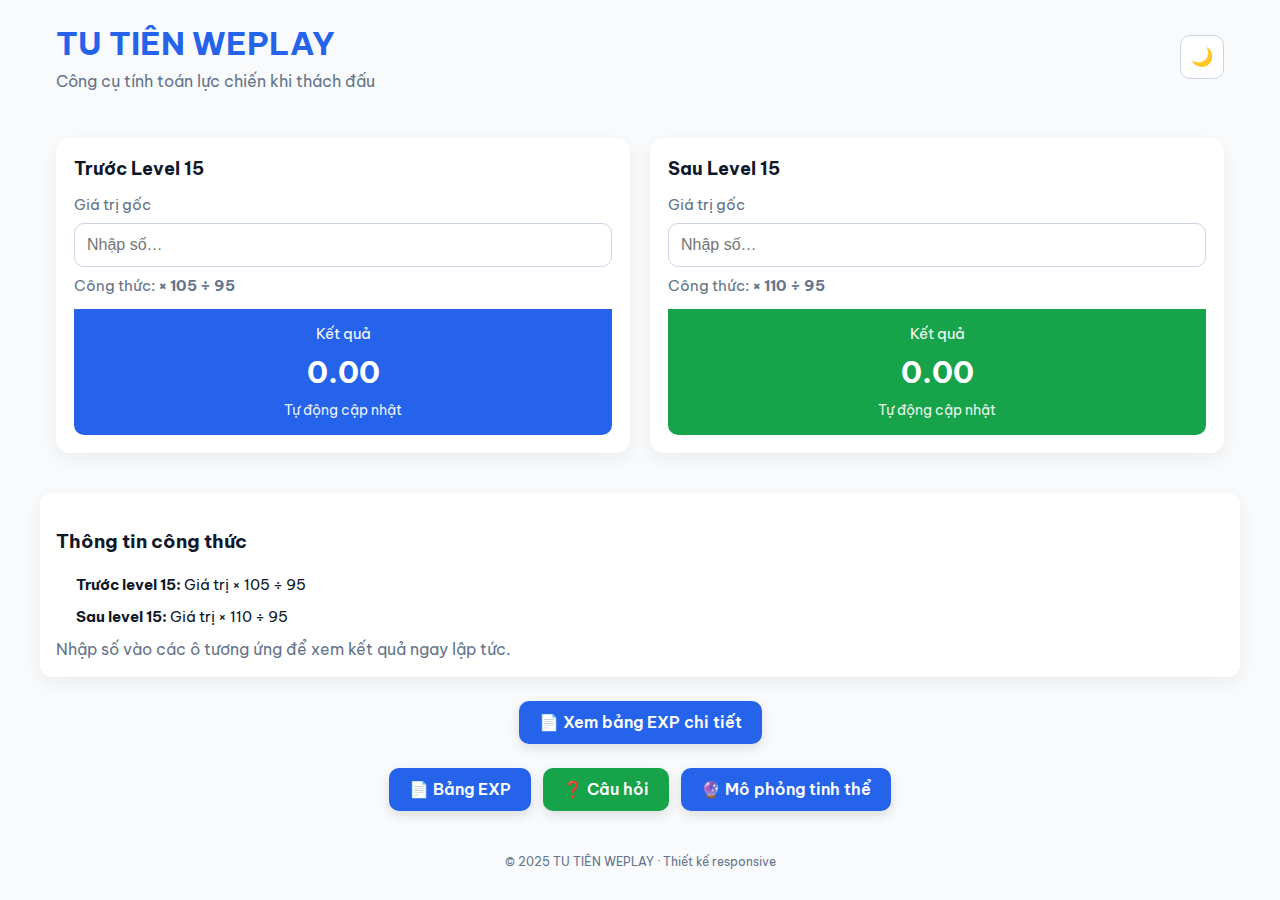
<file: index.html>
<!doctype html>
<html lang="vi" data-theme="light">
<head>
  <meta charset="utf-8" />
  <meta name="viewport" content="width=device-width, initial-scale=1" />
  <title>Máy Tính Level – TU TIÊN WEPLAY</title>
  <meta name="description" content="Công cụ tính toán lực chiến khi thách đấu (trước/sau level 15). Hiển thị tốt trên mọi thiết bị." />
  <link rel="stylesheet" href="styles.css" />

  <!-- PWA config -->
  <meta name="theme-color" content="#2563eb">
  <meta name="apple-mobile-web-app-capable" content="yes">
  <meta name="apple-mobile-web-app-status-bar-style" content="black-translucent">
  <meta name="apple-mobile-web-app-title" content="Level Calc">
  
  <!-- Đặt theme sớm để tránh nháy -->
  <script>
    (() => {
      const saved = localStorage.getItem("theme");
      const prefersDark = window.matchMedia("(prefers-color-scheme: dark)").matches;
      const theme = saved || (prefersDark ? "dark" : "light");
      document.documentElement.setAttribute("data-theme", theme);
    })();
  </script>
</head>
<body>
  <header class="site-header container">
    <div class="header-row">
      <div class="header-title">
        <h1>TU TIÊN WEPLAY</h1>
        <p>Công cụ tính toán lực chiến khi thách đấu</p>
      </div>
      <button id="themeToggle" class="theme-toggle" aria-label="Chuyển chế độ sáng/tối">
        🌙
      </button>
    </div>
  </header>

  <main>
    <section class="cards container" aria-label="Bộ tính trước và sau level 15">
      
      <!-- Trước Lv15 -->
      <article class="card" aria-labelledby="before-title">
        <h2 class="card__title" id="before-title">
          <span class="dot dot--before" aria-hidden="true"></span>
          Trước Level 15
        </h2>
        <div class="field">
          <label for="beforeInput" class="field__label">Giá trị gốc</label>
          <div class="field__wrapper">
            <input
              type="number"
              inputmode="decimal"
              step="any"
              id="beforeInput"
              class="field__input"
              placeholder="Nhập số…"
              autocomplete="off"
            />
            <button class="clear-btn" id="clearBefore" aria-label="Xoá dữ liệu">✖</button>
          </div>
        </div>
        <p class="formula" aria-live="polite">
          Công thức: <strong>× 105 ÷ 95</strong>
        </p>
        <output class="result result--before" id="beforeResultBox" for="beforeInput">
          <div class="result__label">Kết quả</div>
          <div class="result__value" id="beforeResult">0.00</div>
          <div class="result__hint">Tự động cập nhật</div>
        </output>
      </article>

      <!-- Sau Lv15 -->
      <article class="card" aria-labelledby="after-title">
        <h2 class="card__title" id="after-title">
          <span class="dot dot--after" aria-hidden="true"></span>
          Sau Level 15
        </h2>
        <div class="field">
          <label for="afterInput" class="field__label">Giá trị gốc</label>
          <div class="field__wrapper">
            <input
              type="number"
              inputmode="decimal"
              step="any"
              id="afterInput"
              class="field__input"
              placeholder="Nhập số…"
              autocomplete="off"
            />
            <button class="clear-btn" id="clearAfter" aria-label="Xoá dữ liệu">✖</button>
          </div>
        </div>
        <p class="formula" aria-live="polite">
          Công thức: <strong>× 110 ÷ 95</strong>
        </p>
        <output class="result result--after" id="afterResultBox" for="afterInput">
          <div class="result__label">Kết quả</div>
          <div class="result__value" id="afterResult">0.00</div>
          <div class="result__hint">Tự động cập nhật</div>
        </output>
      </article>
    </section>

    <!-- Thông tin công thức -->
    <section class="info container">
      <h3>Thông tin công thức</h3>
      <ul class="info__list">
        <li class="info__item">
          <span class="dot dot--before" aria-hidden="true"></span>
          <span><strong>Trước level 15:</strong> Giá trị × 105 ÷ 95</span>
        </li>
        <li class="info__item">
          <span class="dot dot--after" aria-hidden="true"></span>
          <span><strong>Sau level 15:</strong> Giá trị × 110 ÷ 95</span>
        </li>
      </ul>
      <p class="info__note">Nhập số vào các ô tương ứng để xem kết quả ngay lập tức.</p>
    </section>
    
    <div class="exp-link-wrapper">
  <a href="exp.html" class="exp-btn">📄 Xem bảng EXP chi tiết</a>
</div>

  </main>

  <footer class="site-footer container">
    <small>© 2025 TU TIÊN WEPLAY · Thiết kế responsive</small>
  </footer>

  <script src="script.js" defer></script>
</body>
</html>
</file>
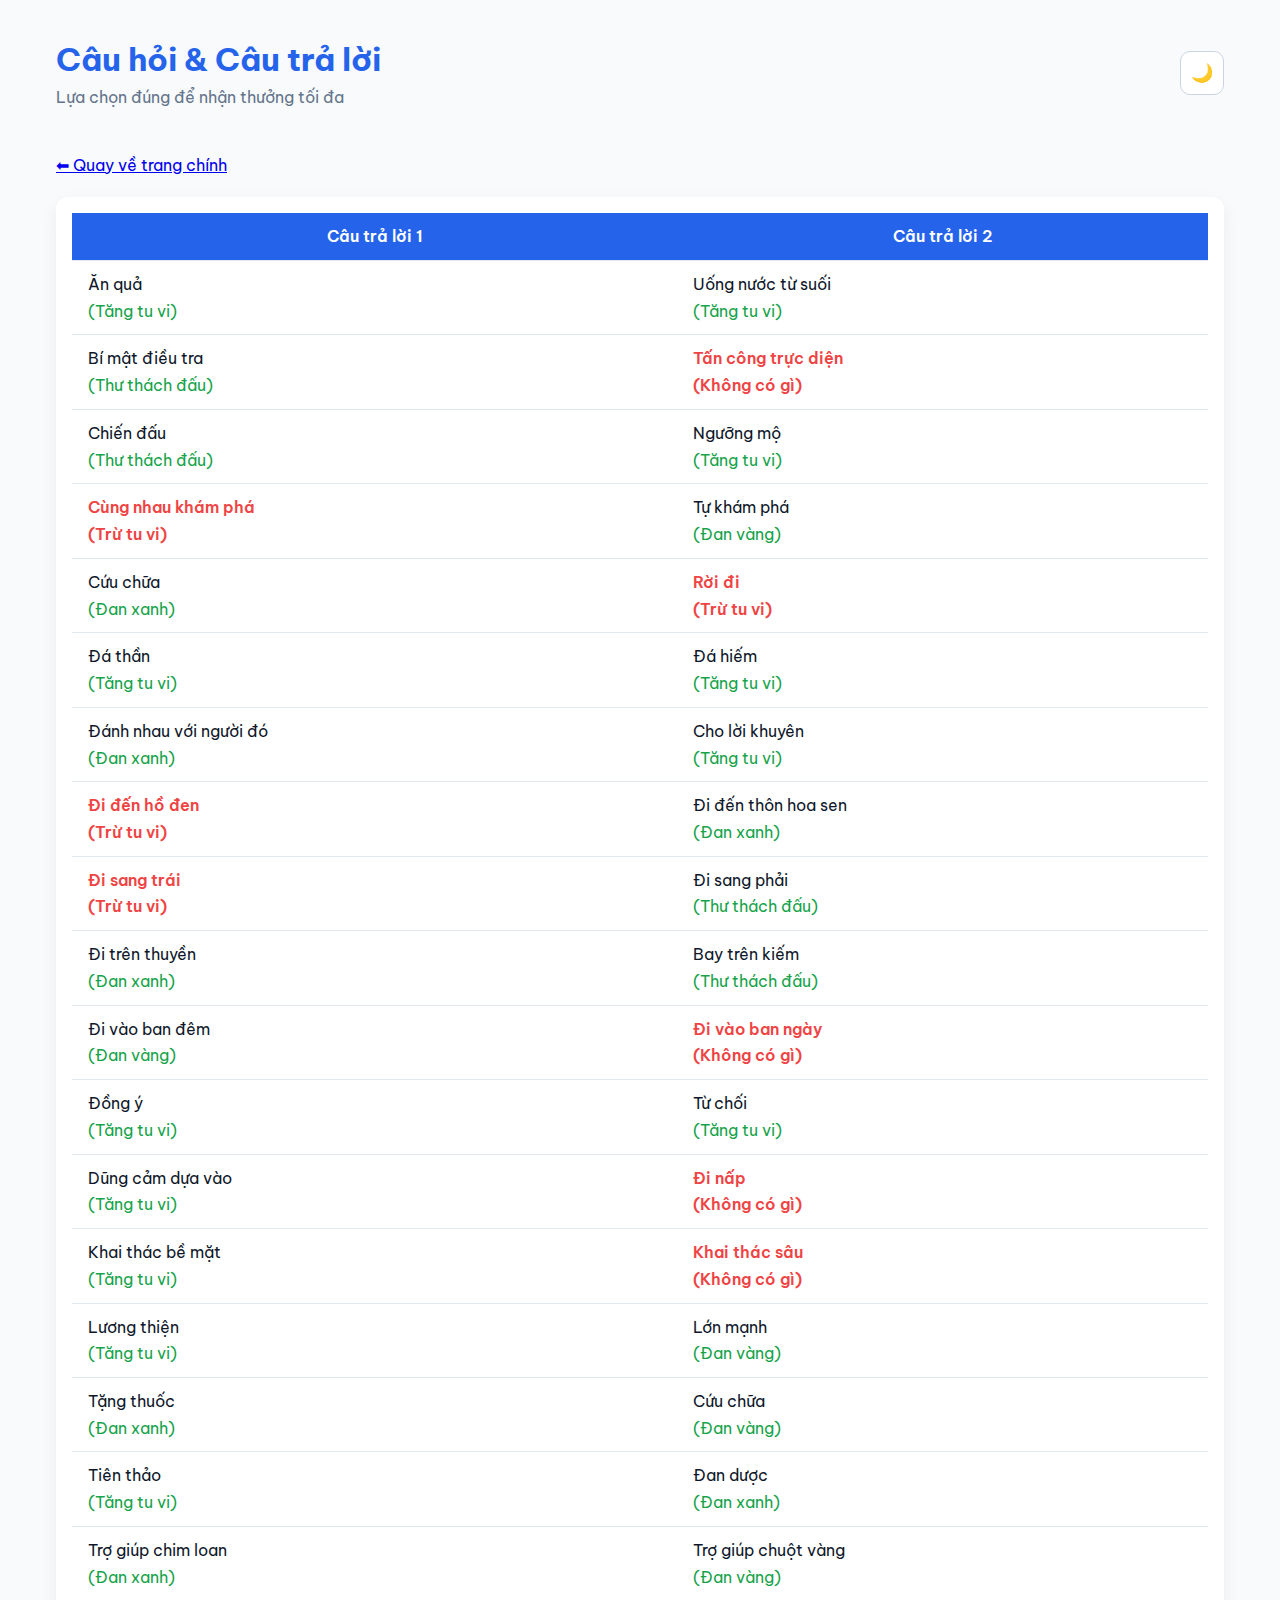
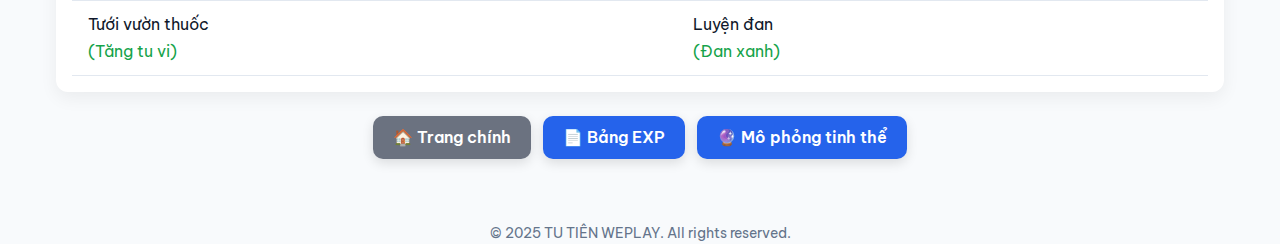
<file: choices.html>
<!DOCTYPE html>
<html lang="vi" data-theme="light">
<head>
  <meta charset="UTF-8" />
  <meta name="viewport" content="width=device-width, initial-scale=1" />
  <title>Câu hỏi & Câu trả lời - TU TIÊN WEPLAY</title>
  <link rel="stylesheet" href="styles.css" />
</head>
<body>
  <header class="site-header">
    <div class="container header-row">
      <div>
        <h1>Câu hỏi & Câu trả lời</h1>
        <p>Lựa chọn đúng để nhận thưởng tối đa</p>
      </div>
      <button id="themeToggle" class="theme-toggle">🌙</button>
    </div>
  </header>

  <main class="container">
    <a href="index.html" class="back-btn">⬅ Quay về trang chính</a>

    <div class="choices-wrapper">
      <table class="choices-table" aria-label="Bảng lựa chọn câu trả lời">
        <thead>
          <tr>
            <th>Câu trả lời 1</th>
            <th>Câu trả lời 2</th>
          </tr>
        </thead>
        <tbody id="choicesBody">
          <!-- JS sẽ tự render nội dung ở đây -->
        </tbody>
      </table>
    </div>
  </main>

  <footer class="site-footer">
    <p>© 2025 TU TIÊN WEPLAY. All rights reserved.</p>
  </footer>

  <script src="script.js"></script>
</body>
</html>
</file>
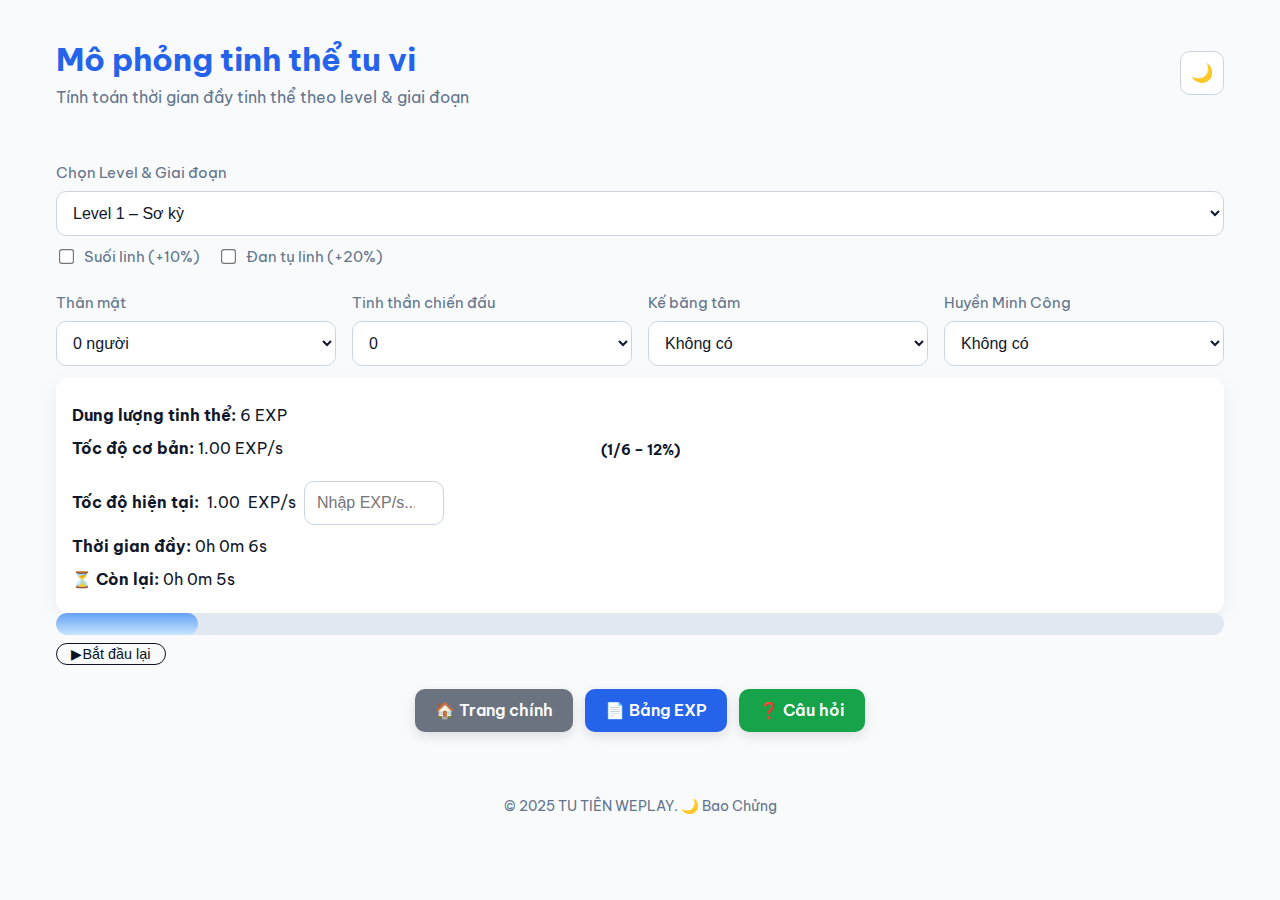
<file: crystal.html>
<!DOCTYPE html>
<html lang="vi" data-theme="light">
<head>
  <meta charset="UTF-8" />
  <meta name="viewport" content="width=device-width, initial-scale=1" />
  <title>Mô phỏng tinh thể tu vi - TU TIÊN WEPLAY</title>
  <link rel="stylesheet" href="styles.css" />
</head>
<body>
  <header class="site-header">
    <div class="container header-row">
      <div>
        <h1>Mô phỏng tinh thể tu vi</h1>
        <p>Tính toán thời gian đầy tinh thể theo level & giai đoạn</p>
      </div>
      <button id="themeToggle" class="theme-toggle">🌙</button>
    </div>
  </header>

  <main class="container">
<!-- Chọn Level & Giai đoạn -->
<div class="field">
  <label class="field__label" for="levelSelect">Chọn Level & Giai đoạn</label>
  <select id="levelSelect" class="field__input">
    <option value="1-sơ">Level 1 – Sơ kỳ</option>
    <option value="1-trung">Level 1 – Trung kỳ</option>
    <option value="1-hậu">Level 1 – Hậu kỳ</option>

    <option value="2-sơ">Level 2 – Sơ kỳ</option>
    <option value="2-trung">Level 2 – Trung kỳ</option>
    <option value="2-hậu">Level 2 – Hậu kỳ</option>

    <option value="3-sơ">Level 3 – Sơ kỳ</option>
    <option value="3-trung">Level 3 – Trung kỳ</option>
    <option value="3-hậu">Level 3 – Hậu kỳ</option>

    <option value="4-sơ">Level 4 – Sơ kỳ</option>
    <option value="4-trung">Level 4 – Trung kỳ</option>
    <option value="4-hậu">Level 4 – Hậu kỳ</option>

    <option value="5-sơ">Level 5 – Sơ kỳ</option>
    <option value="5-trung">Level 5 – Trung kỳ</option>
    <option value="5-hậu">Level 5 – Hậu kỳ</option>

    <option value="6-sơ">Level 6 – Sơ kỳ</option>
    <option value="6-trung">Level 6 – Trung kỳ</option>
    <option value="6-hậu">Level 6 – Hậu kỳ</option>

    <option value="7-sơ">Level 7 – Sơ kỳ</option>
    <option value="7-trung">Level 7 – Trung kỳ</option>
    <option value="7-hậu">Level 7 – Hậu kỳ</option>
    
    <option value="8-sơ">Level 8 – Sơ kỳ</option>
<option value="8-trung">Level 8 – Trung kỳ</option>
<option value="8-hậu">Level 8 – Hậu kỳ</option>

<option value="9-sơ">Level 9 – Sơ kỳ</option>
<option value="9-trung">Level 9 – Trung kỳ</option>
<option value="9-hậu">Level 9 – Hậu kỳ</option>
  </select>
</div>
  
<!-- ====== KHỐI BUFF ====== -->
<div class="buff-container">

  <!-- Hàng 1: Suối Linh + Đan Tụ Linh -->
  <div class="buff-checkbox-group">
    <label class="field__label checkbox-label">
      <input type="checkbox" id="suoiLinh" />
      Suối linh (+10%)
    </label>
    <label class="field__label checkbox-label">
      <input type="checkbox" id="danTuLinh" />
      Đan tụ linh (+20%)
    </label>
  </div>

  <!-- Hàng 2: 4 option -->
  <div class="buff-options">
    <!-- Thân mật -->
    <div class="field">
      <label class="field__label" for="thanMat">Thân mật</label>
      <select id="thanMat" class="field__input">
        <option value="0">0 người</option>
        <option value="1">1 người (+5%)</option>
        <option value="2">2 người (+10%)</option>
        <option value="3">3 người (+15%)</option>
      </select>
    </div>

    <!-- Tinh thần chiến đấu -->
    <div class="field">
      <label class="field__label" for="chienDau">Tinh thần chiến đấu</label>
      <select id="chienDau" class="field__input">
        <option value="0">0</option>
        <option value="200">200–500 (+3%)</option>
        <option value="501">501–1000 (+5%)</option>
        <option value="1001">1001–1500 (+7%)</option>
        <option value="1501">1501–2000 (+15%)</option>
      </select>
    </div>

    <!-- Kế băng tâm -->
    <div class="field">
      <label class="field__label" for="keBangTam">Kế băng tâm</label>
      <select id="keBangTam" class="field__input">
        <option value="0">Không có</option>
        <option value="1">Level 1 (+1 EXP/s)</option>
        <option value="2">Level 2 (+2 EXP/s)</option>
        <option value="3">Level 3 (+3 EXP/s)</option>
      </select>
    </div>

    <!-- Huyền Minh Công -->
    <div class="field">
      <label class="field__label" for="huyenMinhCong">Huyền Minh Công</label>
      <select id="huyenMinhCong" class="field__input">
        <option value="0">Không có</option>
        <option value="1">Level 1 (+1%)</option>
        <option value="2">Level 2 (+2%)</option>
        <option value="3">Level 3 (+3%)</option>
        <option value="4">Level 4 (+4%)</option>
        <option value="5">Level 5 (+5%)</option>
      </select>
    </div>
  </div>
</div>





  </div>
</div>

<!-- Thông tin -->
<div class="info" style="margin-top:10px">
  <div class="info__list">
    <div><b>Dung lượng tinh thể:</b> <span id="expCapacity">0</span> EXP</div>
    <div><b>Tốc độ cơ bản:</b> <span id="baseSpeed">0.00</span> EXP/s</div>

    <!-- Ô nhập tốc độ tùy chỉnh -->
    <div style="display: flex; align-items: center; gap: 8px; margin-top: 10px;">
      <b>Tốc độ hiện tại:</b>
      <div class="custom-speed-wrapper">
	       <span id="currentSpeed">0.00</span> EXP/s
        <input
          type="number"
          id="customSpeed"
          class="field__input"
          placeholder="Nhập EXP/s..."
          min="0"
          step="0.01"
        />
        <button id="clearCustomSpeed" class="clear-btn" title="Xoá tốc độ">✖</button>
      </div>
 
    </div>


    <div><b>Thời gian đầy:</b> <span id="timeRequired">—</span></div>
    <div>⏳ <b>Còn lại:</b> <span id="timeRemaining">—</span></div>
  </div>
</div>


<!-- Progress Bar -->
<div class="progress-container">
  <div id="progressBar" class="progress-bar"></div>
</div>
<div id="progressText" class="progress-text">0%</div>
<div id="progressMessage" class="progress-message"></div>

<!-- Reset -->
<div class="reset-container">
  <button id="resetBtn" class="reset-btn">
    <span class="icon">▶</span>
    Bắt đầu lại
  </button>
</div>


  </main>

  <footer class="site-footer">
    <p>© 2025 TU TIÊN WEPLAY. 🌙 Bao Chửng</p>
  </footer>

  <script src="script.js"></script>
</body>
</html>
</file>
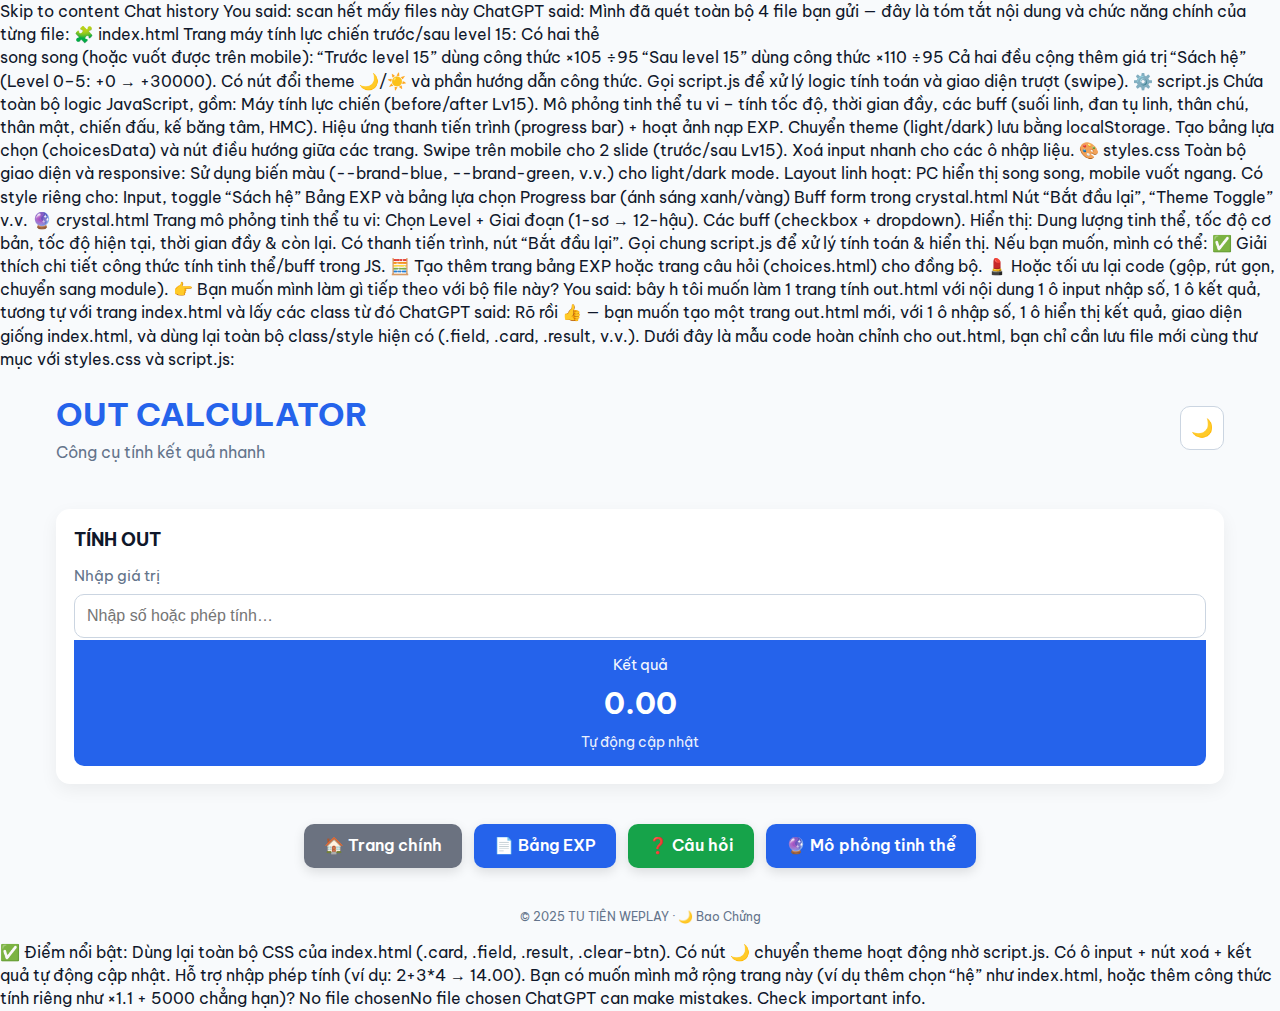
<file: out.html>
Skip to content
Chat history

You said:
scan hết mấy files này
ChatGPT said:
Mình đã quét toàn bộ 4 file bạn gửi — đây là tóm tắt nội dung và chức năng chính của từng file:

🧩 index.html
Trang máy tính lực chiến trước/sau level 15:

Có hai thẻ <article> song song (hoặc vuốt được trên mobile):

“Trước level 15” dùng công thức ×105 ÷95

“Sau level 15” dùng công thức ×110 ÷95

Cả hai đều cộng thêm giá trị “Sách hệ” (Level 0–5: +0 → +30000).

Có nút đổi theme 🌙/☀️ và phần hướng dẫn công thức.

Gọi script.js để xử lý logic tính toán và giao diện trượt (swipe).

⚙️ script.js
Chứa toàn bộ logic JavaScript, gồm:

Máy tính lực chiến (before/after Lv15).

Mô phỏng tinh thể tu vi – tính tốc độ, thời gian đầy, các buff (suối linh, đan tụ linh, thân chú, thân mật, chiến đấu, kế băng tâm, HMC).

Hiệu ứng thanh tiến trình (progress bar) + hoạt ảnh nạp EXP.

Chuyển theme (light/dark) lưu bằng localStorage.

Tạo bảng lựa chọn (choicesData) và nút điều hướng giữa các trang.

Swipe trên mobile cho 2 slide (trước/sau Lv15).

Xoá input nhanh cho các ô nhập liệu.

🎨 styles.css
Toàn bộ giao diện và responsive:

Sử dụng biến màu (--brand-blue, --brand-green, v.v.) cho light/dark mode.

Layout linh hoạt: PC hiển thị song song, mobile vuốt ngang.

Có style riêng cho:

Input, toggle “Sách hệ”

Bảng EXP và bảng lựa chọn

Progress bar (ánh sáng xanh/vàng)

Buff form trong crystal.html

Nút “Bắt đầu lại”, “Theme Toggle” v.v.

🔮 crystal.html
Trang mô phỏng tinh thể tu vi:

Chọn Level + Giai đoạn (1-sơ → 12-hậu).

Các buff (checkbox + dropdown).

Hiển thị:

Dung lượng tinh thể, tốc độ cơ bản, tốc độ hiện tại, thời gian đầy & còn lại.

Có thanh tiến trình, nút “Bắt đầu lại”.

Gọi chung script.js để xử lý tính toán & hiển thị.

Nếu bạn muốn, mình có thể:

✅ Giải thích chi tiết công thức tính tinh thể/buff trong JS.

🧮 Tạo thêm trang bảng EXP hoặc trang câu hỏi (choices.html) cho đồng bộ.

💄 Hoặc tối ưu lại code (gộp, rút gọn, chuyển sang module).

👉 Bạn muốn mình làm gì tiếp theo với bộ file này?

You said:
bây h tôi muốn làm 1 trang tính out.html với nội dung
1 ô input nhập số, 1 ô kết quả, tương tự với trang index.html và lấy các class từ đó 
ChatGPT said:
Rõ rồi 👍 — bạn muốn tạo một trang out.html mới,
với 1 ô nhập số, 1 ô hiển thị kết quả, giao diện giống index.html,
và dùng lại toàn bộ class/style hiện có (.field, .card, .result, v.v.).

Dưới đây là mẫu code hoàn chỉnh cho out.html, bạn chỉ cần lưu file mới cùng thư mục với styles.css và script.js:

<!doctype html>
<html lang="vi" data-theme="light">
<head>
  <meta charset="utf-8" />
  <meta name="viewport" content="width=device-width, initial-scale=1" />
  <title>OUT Calculator – TU TIÊN WEPLAY</title>
  <link rel="stylesheet" href="styles.css" />
  <meta name="theme-color" content="#2563eb">
  <script>
    (() => {
      const saved = localStorage.getItem("theme");
      const prefersDark = window.matchMedia("(prefers-color-scheme: dark)").matches;
      const theme = saved || (prefersDark ? "dark" : "light");
      document.documentElement.setAttribute("data-theme", theme);
    })();
  </script>
</head>
<body>
  <header class="site-header container">
    <div class="header-row">
      <div class="header-title">
        <h1>OUT CALCULATOR</h1>
        <p>Công cụ tính kết quả nhanh</p>
      </div>
      <button id="themeToggle" class="theme-toggle" aria-label="Chuyển chế độ sáng/tối">🌙</button>
    </div>
  </header>

  <main>
    <section class="cards container">
      <article class="card" aria-labelledby="out-title">
        <h2 class="card__title" id="out-title">
          <span class="dot dot--before"></span>
          TÍNH OUT
        </h2>

        <div class="field">
          <label for="outInput" class="field__label">Nhập giá trị</label>
          <div class="field__wrapper">
            <input type="text" inputmode="decimal" id="outInput" class="field__input" placeholder="Nhập số hoặc phép tính…" autocomplete="off" />
            <button class="clear-btn" id="clearOut" aria-label="Xoá dữ liệu">✖</button>
          </div>
        </div>

        <output class="result result--before" id="outResultBox">
          <div class="result__label">Kết quả</div>
          <div class="result__value" id="outResult">0.00</div>
          <div class="result__hint">Tự động cập nhật</div>
        </output>
      </article>
    </section>
  </main>

  <footer class="site-footer container">
    <small>© 2025 TU TIÊN WEPLAY · 🌙 Bao Chửng</small>
  </footer>

  <script src="script.js" defer></script>
  <script>
    // ===== Script riêng cho out.html =====
    const outInput = document.getElementById("outInput");
    const outResult = document.getElementById("outResult");
    const clearOut = document.getElementById("clearOut");

    const fmt = (n) => (Number.isFinite(n) ? n.toFixed(2) : "0.00");
    const safeEval = (expr) => {
      if (!/^[0-9+\-*/().\s]+$/.test(expr)) return NaN;
      try { return new Function(`return (${expr})`)(); } catch { return NaN; }
    };

    function calcOut() {
      const expr = (outInput.value || "").replace(",", ".");
      const val = safeEval(expr);
      outResult.textContent = fmt(val);
    }

    outInput.addEventListener("input", calcOut);
    clearOut.addEventListener("click", () => {
      outInput.value = "";
      calcOut();
    });
  </script>
</body>
</html>
✅ Điểm nổi bật:

Dùng lại toàn bộ CSS của index.html (.card, .field, .result, .clear-btn).

Có nút 🌙 chuyển theme hoạt động nhờ script.js.

Có ô input + nút xoá + kết quả tự động cập nhật.

Hỗ trợ nhập phép tính (ví dụ: 2+3*4 → 14.00).

Bạn có muốn mình mở rộng trang này (ví dụ thêm chọn “hệ” như index.html, hoặc thêm công thức tính riêng như ×1.1 + 5000 chẳng hạn)?



No file chosenNo file chosen
ChatGPT can make mistakes. Check important info.
</file>
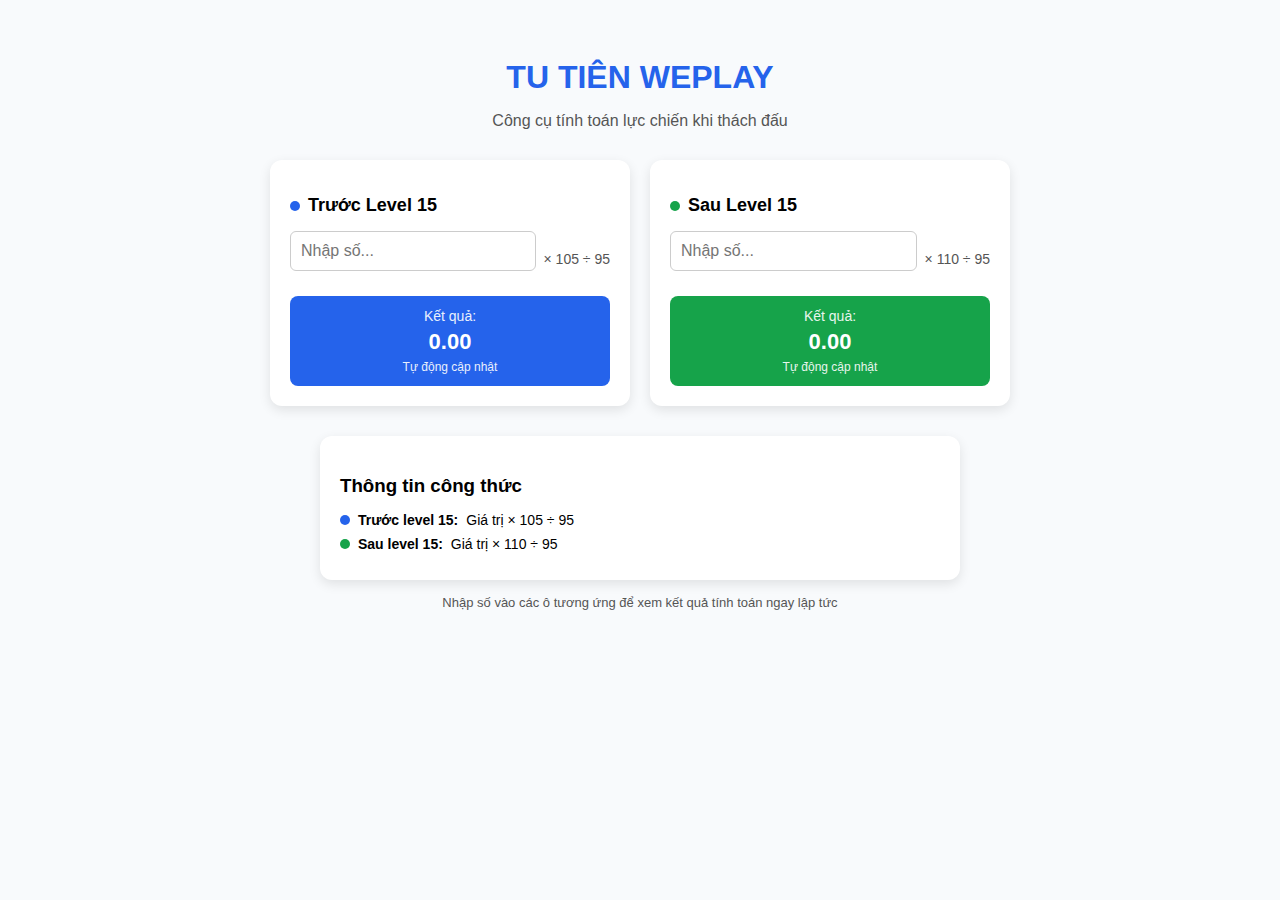
<file: tu_tien_mobile_fix.html>
<!DOCTYPE html>
<html lang="vi">
<head>
  <meta charset="UTF-8">
  <meta name="viewport" content="width=device-width, initial-scale=1.0">
  <title>Máy Tính Level</title>
  <style>
    body {
      font-family: Arial, sans-serif;
      background: #f8fafc;
      text-align: center;
      padding: 30px;
    }
    h1 {
      color: #2563eb;
      margin-bottom: 10px;
    }
    p {
      color: #555;
      margin-bottom: 30px;
    }
    .container {
      display: flex;
      flex-wrap: wrap; /* Cho phép xuống dòng khi không đủ chỗ */
      justify-content: center;
      gap: 20px;
      margin-bottom: 30px;
    }
    .box {
      background: white;
      border-radius: 12px;
      padding: 20px;
      width: 100%; /* full trên mobile */
      max-width: 320px; /* giữ gọn trên PC */
      box-shadow: 0 4px 12px rgba(0,0,0,0.1);
      text-align: left;
    }
    .box h2 {
      font-size: 18px;
      margin-bottom: 15px;
      display: flex;
      align-items: center;
      gap: 8px;
    }
    .dot {
      width: 10px;
      height: 10px;
      border-radius: 50%;
      display: inline-block;
    }
    .before-dot { background: #2563eb; }
    .after-dot { background: #16a34a; }
    .input-wrap {
      display: flex;
      align-items: center;
      gap: 8px;
    }
    input {
      flex: 1;
      padding: 10px;
      font-size: 16px;
      border: 1px solid #ccc;
      border-radius: 6px;
      margin-bottom: 15px;
    }
    .formula {
      color: #555;
      font-size: 14px;
      white-space: nowrap;
    }
    .result-box {
      border-radius: 8px;
      padding: 12px;
      margin-top: 10px;
      text-align: center;
      color: white;
    }
    .result-label {
      font-size: 14px;
      opacity: 0.9;
    }
    .result-value {
      font-size: 22px;
      font-weight: bold;
      margin: 5px 0;
    }
    .result-footer {
      font-size: 12px;
      opacity: 0.9;
    }
    .before-result { background: #2563eb; }
    .after-result { background: #16a34a; }

    .info {
      background: white;
      border-radius: 12px;
      padding: 20px;
      box-shadow: 0 4px 12px rgba(0,0,0,0.1);
      text-align: left;
      max-width: 600px;
      margin: 0 auto;
    }
    .info h3 {
      margin-bottom: 15px;
    }
    .info-item {
      display: flex;
      align-items: center;
      gap: 8px;
      margin-bottom: 8px;
      font-size: 14px;
    }
    .info-item span {
      font-weight: bold;
    }

    /* Responsive cho mobile */
    @media (max-width: 600px) {
      .container {
        flex-direction: column;
        align-items: center;
      }
      .box {
        width: 90%;
      }
    }
  </style>
</head>
<body>
  <h1>TU TIÊN WEPLAY</h1>
  <p>Công cụ tính toán lực chiến khi thách đấu</p>

  <div class="container">
    <!-- Trước Lv15 -->
    <div class="box">
      <h2><span class="dot before-dot"></span> Trước Level 15</h2>
      <div class="input-wrap">
        <input type="number" id="beforeInput" placeholder="Nhập số..." oninput="calcBefore()">
        <div class="formula">× 105 ÷ 95</div>
      </div>
      <div class="result-box before-result">
        <div class="result-label">Kết quả:</div>
        <div class="result-value" id="beforeResult">0.00</div>
        <div class="result-footer">Tự động cập nhật</div>
      </div>
    </div>

    <!-- Sau Lv15 -->
    <div class="box">
      <h2><span class="dot after-dot"></span> Sau Level 15</h2>
      <div class="input-wrap">
        <input type="number" id="afterInput" placeholder="Nhập số..." oninput="calcAfter()">
        <div class="formula">× 110 ÷ 95</div>
      </div>
      <div class="result-box after-result">
        <div class="result-label">Kết quả:</div>
        <div class="result-value" id="afterResult">0.00</div>
        <div class="result-footer">Tự động cập nhật</div>
      </div>
    </div>
  </div>

  <!-- Thông tin công thức -->
  <div class="info">
    <h3>Thông tin công thức</h3>
    <div class="info-item">
      <span class="dot before-dot"></span> 
      <span>Trước level 15:</span> Giá trị × 105 ÷ 95
    </div>
    <div class="info-item">
      <span class="dot after-dot"></span> 
      <span>Sau level 15:</span> Giá trị × 110 ÷ 95
    </div>
  </div>

  <p style="margin-top:15px; font-size:13px; color:#555;">
    Nhập số vào các ô tương ứng để xem kết quả tính toán ngay lập tức
  </p>

  <script>
    function calcBefore() {
      let val = parseFloat(document.getElementById("beforeInput").value) || 0;
      let res = val * 105 / 95;
      document.getElementById("beforeResult").innerText = res.toFixed(2);
    }

    function calcAfter() {
      let val = parseFloat(document.getElementById("afterInput").value) || 0;
      let res = val * 110 / 95;
      document.getElementById("afterResult").innerText = res.toFixed(2);
    }
  </script>
</body>
</html>
</file>
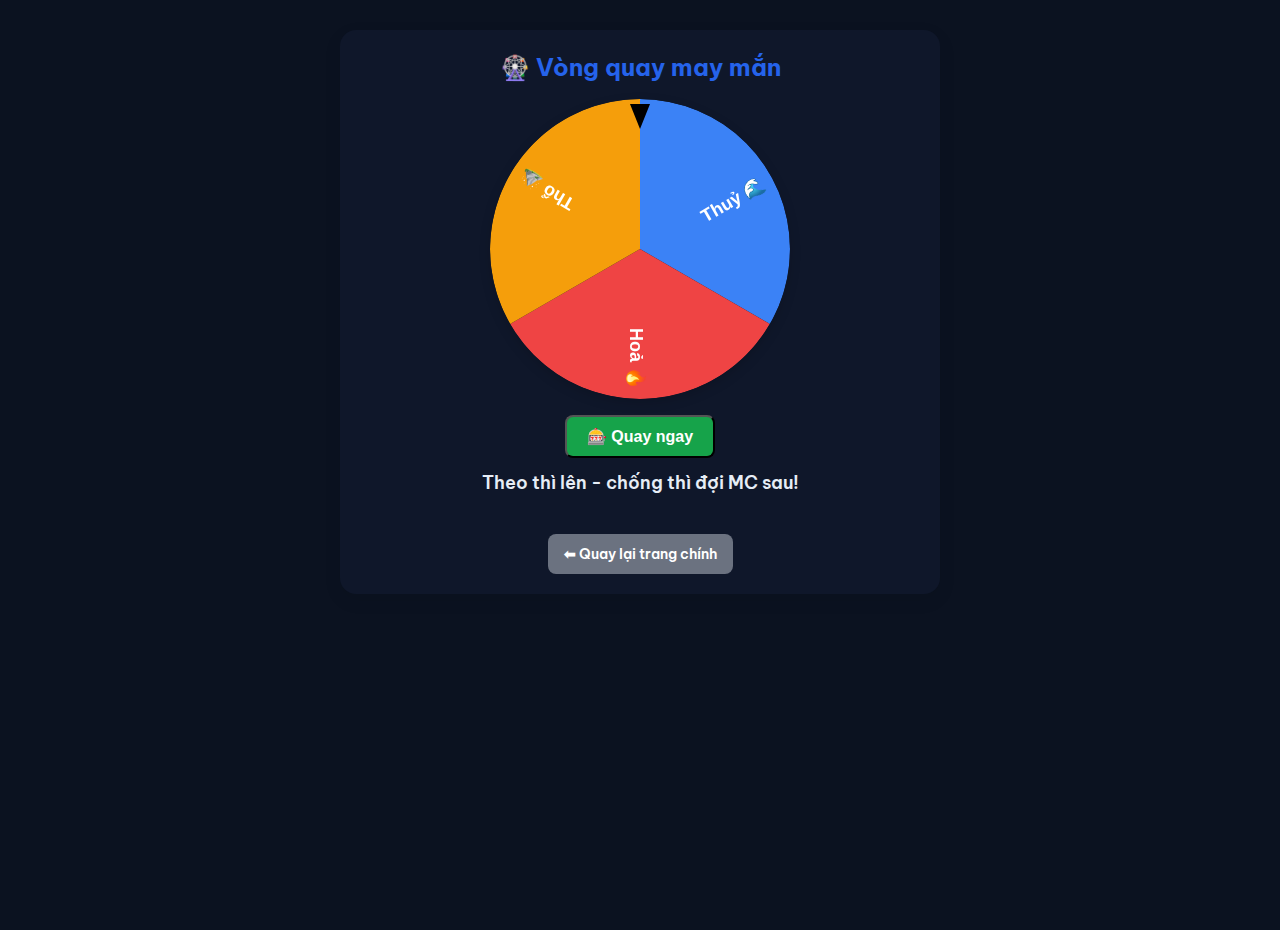
<file: wheel.html>
<!DOCTYPE html>
<html lang="vi" data-theme="dark">
<head>
  <meta charset="UTF-8" />
  <meta name="viewport" content="width=device-width, initial-scale=1.0" />
  <title>🎡 Mật cảnh hên xui</title>
  <link rel="stylesheet" href="styles.css" />
  <style>
    /* CSS riêng cho vòng quay */
    .wheel-page {
      max-width: 600px;
      margin: 30px auto;
      padding: 20px;
      background: var(--card);
      border-radius: 16px;
      box-shadow: 0 6px 18px rgba(0, 0, 0, 0.08);
      text-align: center;
    }

    .wheel-page h1 {
      font-size: 24px;
      color: var(--brand-blue);
      margin-bottom: 14px;
    }

    .wheel-container {
      display: flex;
      flex-direction: column;
      align-items: center;
      gap: 16px;
    }

    #wheel {
      border-radius: 50%;
      box-shadow: 0 4px 12px rgba(0, 0, 0, 0.15);
      cursor: pointer;
      background: var(--bg-secondary);
    }

    #spinBtn {
      padding: 10px 20px;
      font-size: 16px;
      font-weight: bold;
      border-radius: 8px;
      background: var(--brand-green);
      color: #fff;
      cursor: pointer;
      transition: background 0.2s ease, transform 0.2s ease;
    }

    #spinBtn:hover {
      background: #15803d;
      transform: scale(1.05);
    }

    .result-text {
      margin-top: 12px;
      font-size: 18px;
      font-weight: 600;
      color: var(--text-color);
    }

    .back-btn {
      display: inline-block;
      margin-top: 20px;
      padding: 10px 16px;
      background: #6b7280;
      color: #fff;
      font-size: 14px;
      font-weight: 600;
      border-radius: 8px;
      text-decoration: none;
      transition: background-color 0.2s ease;
    }

    .back-btn:hover {
      background-color: #4b5563;
    }
  </style>
</head>
<body>
  <div class="wheel-page">
    <h1>🎡 Vòng quay may mắn</h1>
    <div class="wheel-container">
      <canvas id="wheel" width="300" height="300"></canvas>
      <button id="spinBtn">🎰 Quay ngay</button>
    </div>
    <p id="resultText" class="result-text">Theo thì lên - chống thì đợi MC sau!</p>

    <!-- Nút quay lại -->
    <a href="index.html" class="back-btn">⬅ Quay lại trang chính</a>
  </div>

  <script>
    // =======================
    // 🎡 Lucky Wheel
    // =======================
    const wheelCanvas = document.getElementById("wheel");
    const spinBtn = document.getElementById("spinBtn");
    const resultText = document.getElementById("resultText");
    const ctx = wheelCanvas.getContext("2d");

    // Dữ liệu 3 phần
    const segments = [
      { label: "Thuỷ 🌊", color: "#3b82f6" },
      { label: "Hoả 🔥", color: "#ef4444" },
      { label: "Thổ ⛰️", color: "#f59e0b" },
    ];

    const size = wheelCanvas.width;
    const center = size / 2;
    const radius = size / 2;
    const sliceAngle = (2 * Math.PI) / segments.length;

    let currentAngle = 0;
    let spinning = false;

    // Vẽ vòng quay
    function drawWheel() {
      ctx.clearRect(0, 0, size, size);

      segments.forEach((segment, i) => {
        const startAngle = currentAngle + i * sliceAngle - Math.PI / 2;
        const endAngle = startAngle + sliceAngle;

        // Vẽ phần
        ctx.beginPath();
        ctx.moveTo(center, center);
        ctx.arc(center, center, radius, startAngle, endAngle);
        ctx.fillStyle = segment.color;
        ctx.fill();
        ctx.closePath();

        // Vẽ chữ
        ctx.save();
        ctx.translate(center, center);
        ctx.rotate(startAngle + sliceAngle / 2);
        ctx.textAlign = "right";
        ctx.fillStyle = "#fff";
        ctx.font = "bold 18px Arial";
        ctx.fillText(segment.label, radius - 10, 10);
        ctx.restore();
      });

      // Mũi tên trên cùng
      ctx.beginPath();
      ctx.moveTo(center - 10, 5);
      ctx.lineTo(center + 10, 5);
      ctx.lineTo(center, 30);
      ctx.fillStyle = "#000";
      ctx.fill();
    }
    drawWheel();

    // Quay vòng quay
    function spinWheel() {
      if (spinning) return;

      spinning = true;
      resultText.textContent = "Đang quay... 🎡";

      const extraSpins = 5; // số vòng quay thêm
      const randomSlice = Math.floor(Math.random() * segments.length);
      const targetAngle = (2 * Math.PI * extraSpins) + (randomSlice * sliceAngle) + sliceAngle / 2;

      let start = null;
      const duration = 4000; // ms

      function animate(timestamp) {
        if (!start) start = timestamp;
        const progress = Math.min((timestamp - start) / duration, 1);

        // Easing cubic-out
        const easing = 1 - Math.pow(1 - progress, 3);
        currentAngle = targetAngle * easing;

        drawWheel();

        if (progress < 1) {
          requestAnimationFrame(animate);
        } else {
          spinning = false;
const finalAngle = (currentAngle - Math.PI / 2 + 2 * Math.PI) % (2 * Math.PI);
const resultIndex = Math.floor(finalAngle / sliceAngle) % segments.length;
resultText.textContent = `🎉 Kết quả: ${segments[resultIndex].label}`;
        }
      }

      requestAnimationFrame(animate);
    }

    spinBtn.addEventListener("click", spinWheel);
  </script>
</body>
</html>
</file>
<file: styles.css>
/* Import Google Font */
@import url('https://fonts.googleapis.com/css2?family=Be+Vietnam+Pro:wght@400;500;600;700&display=swap');

/* Áp dụng font toàn trang */
html, body {
  font-family: 'Be Vietnam Pro', 'Segoe UI', Roboto, sans-serif;
}
/* ========== Màu và biến ========== */
:root{
  --bg: #f8fafc;
  --text: #0f172a;
  --muted: #64748b;
  --brand-blue: #2563eb;
  --brand-green: #16a34a;
  --card: #ffffff;
  --ring: rgba(37, 99, 235, .35);
  --transition: background-color 0.25s ease, color 0.25s ease, border-color 0.25s ease;
  --content-max: 1200px; /* PC baseline */
  --gutter: 16px;
}

/* Dark mode */
html[data-theme="dark"]{
  --bg: #0b1220;
  --text: #e6edf6;
  --muted: #9aa7b7;
  --card: #0f172a;
  --ring: rgba(59,130,246,.4);
}

/* Smooth transitions */
*{box-sizing:border-box}
html,body,.card,.info,.field__input{transition:var(--transition)}
html,body{height:100%}
body{
  margin:0;
  /* font-family: Inter, system-ui, -apple-system, "Segoe UI", Roboto, "Helvetica Neue", Arial; */
  font-family: 'Be Vietnam Pro', 'Segoe UI', Roboto, sans-serif;
  line-height:1.45;
  background:var(--bg);
  color:var(--text);
  -webkit-font-smoothing:antialiased;
  padding-bottom:48px;
  font-size: clamp(15px, 1.35vw, 16px); /* fluid base font */
}

/* Container keeps PC width as canonical, but fluid */
.container{
  width: min(var(--content-max), 100vw);
  margin-inline:auto;
  padding: calc(var(--gutter) * 1);
}

/* Header */
.site-header{padding-top:20px;margin-bottom:12px}
.header-row{
  display:flex;
  align-items:center;
  justify-content:space-between;
  gap:16px;
}
h1{
  margin:0 0 4px;
  font-size: clamp(20px, 2.6vw, 32px);
  color:var(--brand-blue);
}
.site-header p{margin:0;color:var(--muted)}

/* Theme toggle */
.theme-toggle{
  cursor:pointer;
  background:var(--card);
  border:1px solid #cbd5e1;
  border-radius:10px;
  width:44px;height:44px;
  font-size:18px;
  display:flex;align-items:center;justify-content:center;
  transition:background .2s, transform .15s;
}
html[data-theme="dark"] .theme-toggle{border-color:#334155}
.theme-toggle:hover{transform:translateY(-2px)}

/* Cards grid */
.cards{
  display:grid;
  grid-template-columns: repeat(auto-fit, minmax(300px, 1fr));
  gap:20px;
  margin-top:12px;margin-bottom:24px;
}
.card{
  background:var(--card);
  border-radius:14px;
  padding:18px;
  box-shadow:0 6px 18px rgba(0,0,0,.06);
}
.card__title{align-items:center;margin:0 0 12px;font-size:18px}
.dot{width:12px;height:12px;border-radius:50%}

/* Fields */
.field{display:grid;gap:8px;margin-block:8px 2px}
.field__label{font-size:0.92rem;color:var(--muted)}
.field__wrapper{position:relative;display:flex;align-items:center}
.field__input{
  width:100%;
  padding:12px;
  font-size:1rem;
  border:1px solid #cbd5e1;
  border-radius:10px;
  background:#fff;color:#0f172a;
  outline:none;
  transition:var(--transition);
}
html[data-theme="dark"] .field__input{border-color:#334155;background:#0b1324;color:#e6edf6}
.field__input:focus{border-color:var(--brand-blue);box-shadow:0 0 0 4px var(--ring)}
.input-error{border:2px solid #e63946;background:#ffe5e5}

/* Clear button inside inputs */
.clear-btn{
  position:absolute;right:10px;background:transparent;border:none;color:var(--muted);
  font-size:16px;cursor:pointer;display:none;padding:0;
}
.clear-btn:hover{color:var(--brand-blue)}
.field__input:not(:placeholder-shown) ~ .clear-btn{display:block}

/* Formula */
.formula{margin:8px 0 12px;font-size:0.94rem;color:var(--muted)}

/* Results */
.result{display:grid;gap:6px;text-align:center;border-radius:0 0 10px 10px;padding:14px;color:#fff}
.result--before{background:var(--brand-blue)}
.result--after{background:var(--brand-green)}
.result__label{font-size:0.95rem;opacity:.95}
.result__value{font-size:clamp(22px, 3.6vw, 30px);font-weight:700}
.result__hint{font-size:0.9rem;opacity:.9}

/* Info card */
.info{
  background:var(--card);
  border-radius:12px;padding:16px;
  box-shadow:0 6px 18px rgba(0,0,0,.06);
}
.info__list{padding-left:0;list-style:none;display:grid;gap:10px;margin:10px 0 6px}
.info__item{display:flex;align-items:center;gap:8px;font-size:0.95rem}
.info__note{color:var(--muted);margin:10px 0 0}

/* Footer */
.site-footer{margin-top:24px;text-align:center;color:var(--muted);font-size:0.9rem}

/* Table wrapper */
.table-wrapper{
  overflow:auto;border-radius:12px;box-shadow:0 4px 12px rgba(0,0,0,.06);
  background:var(--card);padding:8px;transition:var(--transition)
}
.exp-table{width:100%;border-collapse:collapse;min-width:720px;font-size:0.95rem}
.exp-table thead{background:var(--brand-blue);color:#fff;position:sticky;top:0;z-index:5}
.exp-table thead th{padding:12px 8px;font-weight:600;text-align:center;font-size:0.95rem}
.exp-table tbody td{padding:10px 6px;text-align:center;border-bottom:1px solid rgba(0,0,0,.06)}
.exp-table tbody tr:nth-child(odd){background:rgba(37,99,235,0.04)}
.exp-table tbody tr:hover{background:rgba(37,99,235,0.08);transition:background .15s}

/* Choices */
.choices-wrapper{margin-top:20px;background:var(--card);padding:16px;border-radius:12px;box-shadow:0 6px 18px rgba(0,0,0,.06);overflow:auto}
.choices-table{width:100%;border-collapse:collapse;text-align:left}
.choices-table th,.choices-table td{padding:12px 16px;border-bottom:1px solid #e2e8f0}
html[data-theme="dark"] .choices-table th,html[data-theme="dark"] .choices-table td{border-color:#334155}
.choices-table th{background:var(--brand-blue);color:#fff;font-size:1rem;font-weight:600;text-align:center}
.choice{display:flex;flex-direction:column;gap:4px}
.choice span{font-size:0.98rem}
.reward{color:var(--brand-green);font-size:0.88rem}
html[data-theme="dark"] .reward{color:#4ade80}
.choice.danger span,.choice.danger .reward{color:#ef4444!important;font-weight:600}

/* Links/buttons */
.exp-link-wrapper{
  display: flex;
  justify-content: center;
  align-items: center;     /* ✅ căn giữa theo chiều dọc */
  gap: 12px;
  margin: 24px 0;
  flex-wrap: wrap;
  text-align: center;      /* ✅ giúp khi wrap xuống vẫn nằm giữa */
}
.exp-btn{display:inline-block;padding:10px 20px;font-size:1rem;font-weight:600;border-radius:10px;text-decoration:none;color:#fff;box-shadow:0 4px 12px rgba(0,0,0,.12);transition:all .2s}
.exp-btn{background:var(--brand-blue)}
.exp-btn:hover{background:#1d4ed8;transform:translateY(-2px)}
.exp-btn.alt{background:var(--brand-green)}
.exp-btn.alt:hover{background:#15803d}
.exp-btn.back{background:#6b7280}

/* Progress bar container */
.progress-container {
  flex: 1;
  position: relative;
  height: 22px;          /* chiều cao chuẩn */
  border-radius: 999px;
  overflow: hidden;
  background: #e2e8f0;   /* nền trống */
}
html[data-theme="dark"] .progress-container {
  background: #475569;
}

/* Thanh progress */
.progress-bar {
  height: 100%;
  width: 0;   /* JS sẽ cập nhật */
  border-radius: 999px;
  transition: width .18s linear, box-shadow .2s;
  will-change: width;
}

/* 🌞 Light theme: xanh mát */
html[data-theme="light"] .progress-bar {
  background: linear-gradient(to bottom, #64a1f3, #c6e5ff);
}

/* 🌙 Dark theme: vàng ấm */
html[data-theme="dark"] .progress-bar {
  background: linear-gradient(to bottom, #f3cc66, #fffcc6);
}

/* Text hiển thị % */
.progress-text {
  position: absolute;
  top: 50%;
  left: 50%;
  transform: translate(-50%, -50%);
  margin: 0;
  font-size: 0.9rem;
  font-weight: 700;
  color: var(--text); /* chữ theo theme */
  pointer-events: none;
  text-align: center;
  width: 100%;
}

/* 📱 Mobile */
@media (max-width: 480px) {
  .progress-container {
    height: 18px; /* nhỏ hơn để vừa màn hình */
  }
  .progress-text {
    font-size: 0.75rem;
  }
}

/* Glow variants */
.progress-text{margin-top:8px;font-weight:700;color:var(--muted);position:relative}

/* Buff layout */
.buff-wrapper{display:flex;flex-wrap:wrap;gap:16px;margin-bottom:16px}
.buff-wrapper .field{display:flex;flex-direction:column;flex:1;min-width:180px}
.buff-wrapper .field__label{font-size:0.92rem;font-weight:600;margin-bottom:6px;color:var(--text)}
.buff-wrapper .field__input{padding:8px 10px;border-radius:8px;min-height:36px}
.buff-grid{display:grid;grid-template-columns:repeat(auto-fit,minmax(220px,1fr));gap:16px;margin-top:8px;align-items:end}

/* checkbox tweaks */
.checkbox-label{display:flex;align-items:center;font-size:0.95rem;gap:8px;cursor:pointer}
.checkbox-label input[type="checkbox"]{transform:scale(1.15);cursor:pointer}

/* Bọc input + nút xoá */
.custom-speed-wrapper {
  position: relative;
  display: inline-flex;
  align-items: center;
  gap: 8px;
  max-width: 250px;
}

/* Ô nhập tốc độ */
.custom-speed-wrapper input {
  width: 140px;
  padding-right: 28px; /* chừa chỗ cho nút xoá */
  box-sizing: border-box;
}

/* Nút xoá trong input */
#clearCustomSpeed {
  position: absolute;
  right: 8px;
  top: 50%;
  transform: translateY(-50%);
  background: transparent;
  border: none;
  color: #888;
  font-size: 16px;
  cursor: pointer;
  padding: 0;
  line-height: 1;
}

#clearCustomSpeed:hover {
  color: #ff4d4f;
}

/* Responsive mobile */
@media (max-width: 600px) {
  .custom-speed-wrapper {
    max-width: 180px;
    gap: 6px;
  }
  .custom-speed-wrapper input {
    width: 120px;
    padding-right: 26px;
  }
}

/* Progress message */
.progress-message{margin-top:8px;text-align:center;font-size:1rem;font-weight:700;color:#ff4d4f;text-shadow:0 0 8px rgba(255,77,79,.7);animation:pulseDanger 1s infinite}
@keyframes pulseDanger{0%{transform:scale(1);opacity:1}50%{transform:scale(1.05);opacity:.65}100%{transform:scale(1);opacity:1}}

/* Layout for buff checkboxes and options */
.buff-container{display:flex;flex-direction:column;gap:16px;margin-top:10px;width:100%}
.buff-checkbox-group{display:flex;justify-content:flex-start;align-items:center;gap:18px;flex-wrap:wrap}
.buff-options{display:grid;grid-template-columns:repeat(4,1fr);gap:16px;width:100%}

/* Responsive behavior: keep PC look but scale content sizes */
@media (max-width: 1200px){
  :root{--content-max:1100px}
  .exp-table{min-width:680px}
  .buff-options{grid-template-columns:repeat(3,1fr)}
}
@media (max-width: 992px){
  :root{--content-max:980px}
  .buff-options{grid-template-columns:repeat(2,1fr)}
  .field__input{padding:10px}
  .custom-speed-wrapper{width:100%}
  #customSpeed{width:160px;max-width:40%}
  .exp-table{min-width:640px}
}
@media (max-width: 720px){
  :root{--content-max:700px}
  .buff-options{grid-template-columns:repeat(2,1fr)}
  .exp-table{min-width:620px}
  h1{font-size:20px}
  .header-row{align-items:flex-start}
}
@media (max-width: 480px){
  /* Keep PC layout scale but stack some small elements to avoid overflow */
  :root{--content-max:520px}
  body{font-size:15px}
  .header-row{flex-direction:column;align-items:flex-start;gap:8px}
  .theme-toggle{align-self:flex-end}
  .cards{grid-template-columns:1fr}
  .buff-options{grid-template-columns:1fr}
  .buff-checkbox-group{flex-direction:column;align-items:flex-start;gap:8px}
  /* Allow tables to remain horizontally scrollable, but scale header fonts */
  .exp-table{min-width:520px;font-size:0.95rem}
  .progress-container{height:16px}
  .progress-text{font-size:13px;margin-top:6px;text-align:center}
}

/* smaller devices (very small) */
@media (max-width:360px){
  :root{--content-max:340px}
  #customSpeed{width:120px}
  .exp-table{min-width:480px}
}

/* Accessibility: focus */
.field__input:focus{outline-offset:2px}
/* Ẩn nút tăng/giảm trong input number (mọi trình duyệt) */

/* Chrome, Safari, Edge, Opera */
input[type=number]::-webkit-outer-spin-button,
input[type=number]::-webkit-inner-spin-button {
  -webkit-appearance: none;
  margin: 0;
}

/* Firefox */
input[type=number] {
  -moz-appearance: textfield;
}

/* Đảm bảo trên tất cả */
input[type=number] {
  appearance: textfield;
}
/* Progress text positioning */
.progress-wrapper {
  display: flex;
  align-items: center;
  gap: 8px;
  margin-top: 8px;
}

.progress-container {
  flex: 1;
  position: relative;
  height: 22px; /* chiều cao chuẩn */
  border-radius: 999px;
  overflow: hidden;
}
.reset-btn {
  height: 22px;                  
  padding: 0 14px;
  background: transparent;       
  color: var(--reset-btn-color, #fff);  /* mặc định màu trắng */
  font-size: 0.85rem;
  font-weight: 400;
  border: 1px solid var(--reset-btn-color, #fff);
  border-radius: 999px;          
  cursor: pointer;
  display: flex;
  align-items: center;
  justify-content: center;
  white-space: nowrap;
  transition: background 0.2s, color 0.2s, border 0.2s, transform 0.15s;
}

.reset-btn:hover {
  background: rgba(255,255,255,0.1); 
  transform: translateY(-1px);
}

.reset-btn:active {
  transform: scale(0.95);
}

/* 📱 Mobile */
@media (max-width: 480px) {
  .reset-btn {
    height: 20px;
    padding: 0 10px;
    font-size: 0.75rem;
  }
}

/* 💻 Tablet trở lên */
@media (min-width: 768px) {
  .reset-btn {
    min-width: 110px;
    font-size: 0.9rem;
  }
}

/* 🎨 Light theme (chữ & viền tối màu hơn) */
html[data-theme="light"] .reset-btn {
  --reset-btn-color: #0b1324;  /* viền + chữ đen nhạt */
}

html[data-theme="light"] .reset-btn:hover {
  background: rgba(0,0,0,0.05);  /* hover nền xám nhạt */
}

/* 🌙 Dark theme (chữ & viền trắng) */
html[data-theme="dark"] .reset-btn {
  --reset-btn-color: #9fb2cc;
}

html[data-theme="dark"] .reset-btn:hover {
  background: rgba(255,255,255,0.1);
}


.progress-text {
  position: absolute;
  top: 50%;       /* căn giữa dọc */
  left: 50%;      /* căn giữa ngang */
  transform: translate(-50%, -50%);
  margin: 0;
  font-size: 0.9rem;
  font-weight: 700;
  color: #0f172a; /* đổi sang #fff nếu muốn nổi trên nền vàng */
  pointer-events: none;
  text-align: center;
  width: 100%;
}

/* Mobile vẫn giữ nguyên căn giữa, chỉ giảm size chữ */
@media (max-width: 480px) {
  .progress-text {
    font-size: 0.75rem;
  }
}


.field-row {
  display: flex;
  flex-wrap: nowrap;
  gap: 12px;
}

.field-row .field {
  flex: 1 1 50%;
  min-width: 0; /* để tránh vỡ layout */
}

/* PC (>=768px): hiển thị cả 2 card song song */
@media (min-width: 768px) {
  .slider-wrapper {
    overflow: visible;
  }
  .slide-container {
    display: grid;
    grid-template-columns: 1fr 1fr;
    gap: 20px;
    transform: none !important;
  }
  .slide {
    display: block !important;
  }
  .slide-controls { display: none; }
}

/* Mobile (<768px): vuốt để đổi slide */
@media (max-width: 767px) {
  .slider-wrapper {
    overflow: hidden;
    width: 100%;
    position: relative;
  }
  .slide-container {
    display: flex;
    width: 100%;
    transition: transform 0.3s ease;
    will-change: transform;
    gap: 16px; /* 👈 tạo khoảng hở giữa các slide */
    padding: 0 8px; /* 👈 chừa lề 2 bên để thoáng */
  }
  .slide {
    flex: 0 0 100%;
  }

  .slide-controls {
    margin-top: 10px;
    display: flex;
    justify-content: center;
    align-items: center;
    gap: 16px;
  }
}
.radio-group {
  display: flex;
  gap: 6px; /* khoảng cách giữa các ô */
  flex-wrap: nowrap; /* ép nằm ngang, có thể đổi thành wrap nếu muốn xuống hàng */
  overflow-x: auto; /* nếu dài quá thì cuộn ngang */
  padding: 4px 0;
}

.radio-card {
  flex: 1 0 auto;
  display: flex;
  align-items: center;
  justify-content: center;
  background: var(--bg2, #f2f2f2);
  border-radius: 6px;
  padding: 6px 10px;
  cursor: pointer;
  font-size: 14px;
  user-select: none;
  transition: background 0.2s, color 0.2s;
  border: 1px solid transparent;
}

.radio-card input {
  display: none; /* ẩn ô radio mặc định */
}

.radio-card input:checked + span {
  font-weight: bold;
  color: #fff;
}

.radio-card:has(input:checked) {
  background: #0078ff;
  border-color: #005ecc;
  color: #fff;
}
/* Toggle chung */
.toggle {
  display: flex;
  border: 1px solid #334155;
  border-radius: 6px;
  overflow: hidden;
}

.toggle input {
  display: none; /* ẩn radio mặc định */
}

.toggle label {
  flex: 1; /* chia đều */
  padding: 8px 5px;
  text-align: center;
  font-weight: bold;
  color: #adadad;
  font-size: 0.85rem;
  line-height: 1.2;
  cursor: pointer;
  transition: all 0.3s ease;
}

/* Màu cho toggle trước lv15 */
.toggle-before input:checked + label {
  background: #2563eb;   /* xanh dương */
  color: #fff;
}

/* Màu cho toggle sau lv15 */
.toggle-after input:checked + label {
  background: #16a34a;   /* xanh lá */
  color: #fff;
}

/* Responsive */
@media (max-width: 480px) {
  .toggle label {
    font-size: 0.75rem;
    padding: 6px 3px;
  }
}
/* ========== OUT PAGE FIXED RESPONSIVE ========== */
.out-fields {
  display: flex;
  justify-content: center;
  align-items: flex-end;
  gap: 16px;
  flex-wrap: wrap;       /* ✅ Cho phép xuống hàng khi hẹp */
  width: 100%;
  overflow-x: hidden;    /* ✅ Ngăn tràn ngang */
  box-sizing: border-box;
}

.out-col {
  flex: 1 1 45%;
  min-width: 150px;      /* ✅ Giới hạn nhỏ hơn để vừa mobile */
}

@media (max-width: 480px) {
  .out-fields {
    gap: 10px;
    justify-content: space-between;
  }

  .out-col {
    flex: 1 1 48%;       /* ✅ hai ô vẫn nằm cạnh nhau, chia đều màn hình nhỏ */
    min-width: 0;        /* ✅ tránh overflow */
  }

  .field__input {
    font-size: 0.9rem;
    padding: 10px;
  }
}
/* ✅ Chỉ áp dụng cho out.html */
.page-out body {
  font-size: clamp(8px, 2.5vw, 10px); /* min 12px, max 18px, tự động scale giữa */
  -webkit-text-size-adjust: none;
  text-size-adjust: none;
}
/* ==== Full-page responsive text scaling for out.html ==== */
.page-out {
  -webkit-text-size-adjust: none;
  text-size-adjust: none;
}

/* Toàn bộ body scale theo viewport width */
.page-out body {
  font-size: clamp(10px, 1.1vw, 14px);
  line-height: 1.45;
}

/* Giữ tỉ lệ lớn hơn cho tiêu đề */
.page-out h1, 
.page-out h2 {
  font-size: calc(6px + 1.2vw);
  line-height: 1.2;
}

/* Label và input scale theo body */
.page-out .field__label,
.page-out .field__input,
.page-out .result__label,
.page-out .result__hint {
  font-size: calc(8px + 0.6vw);
}
/* Giảm base size khi màn hình rộng hơn 768px (tablet/PC) */
@media (min-width: 768px) {
  .page-out .field__label,
  .page-out .field__input,
  .page-out .result__label,
  .page-out .result__hint {
    font-size: calc(4px + 0.6vw);
  }
}

/* Kết quả chính to hơn, vẫn scale */
.page-out .result__value {
  font-size: calc(4px + 1.5vw);
  font-weight: 600;
}
/* ==== Giảm chiều cao menu Trận Địa chỉ trong out.html ==== */
.page-out select.field__input {
  padding: 6px 10px;          /* giảm padding để dropdown thấp hơn */
  height: auto;               /* tự co chiều cao */
  line-height: 1.3;           /* giúp chữ cân đối */
}

/* Mobile: nhỏ gọn hơn nữa */
@media (max-width: 480px) {
  .page-out select.field__input {
    padding: 5px 8px;
  }
}
/* ==== Giảm hoặc bỏ gap riêng cho out.html ==== */
.page-out .field {
  margin-block: 4px;   /* giảm khoảng cách trên dưới */
  gap: 2px;            /* giảm khoảng cách label - input */
}

/* Nếu muốn bỏ hoàn toàn khoảng cách giữa các field */
.page-out .field + .field {
  margin-top: 0;       /* bỏ khoảng cách giữa các field liền kề */
}
/* ==== SWIPE BUTTON (MOBILE/PC) ==== */
/* Swipe button bao (vùng nhấn) */
.swipe-button, #swipeBtn {
  position: relative;
  width: 230px;
  height: 46px;
  border-radius: 999px;
  background: rgba(255, 255, 255, 0.12); /* nền kính mờ */
  border: 1.5px solid rgba(120, 120, 120, 0.3);
  display: flex;
  align-items: center;
  justify-content: center;
  overflow: hidden;
  cursor: pointer;
  user-select: none;
  box-shadow: 0 4px 12px rgba(0,0,0,0.06);
  z-index: 30;
  touch-action: none;
  backdrop-filter: blur(6px);
  transition: background 0.3s ease;
}

/* Thumb (quả cầu) */
.swipe-thumb {
  position: absolute;
  top: 50%;
  left: 3px;
  transform: translateY(-50%);
  width: 40px;
  height: 40px;
  border-radius: 50%;
  background: rgba(16,185,129,0.8); /* xanh ngọc mờ mặc định */
  border: 2px solid rgba(255,255,255,0.4);
  opacity: 0.95;
  display: flex;
  align-items: center;
  justify-content: center;
  z-index: 40;
  transition: left 0.22s cubic-bezier(.22,1,.36,1), background 0.25s ease, opacity 0.25s ease;
  touch-action: none;
  backdrop-filter: blur(4px);
}

/* Icon bên trong thumb */
.swipe-thumb .swipe-icon {
  width: 22px;
  height: 22px;
  fill: #ffffff;
  opacity: 0.9;
  pointer-events: none;
  transition: fill 0.3s ease, opacity 0.3s ease;
}

/* Text bên cạnh thumb */
.swipe-text {
  font-size: 14px;
  font-weight: 500;
  color: #f9fafb;
  padding-left: 50px;
  transition: color 0.3s ease;
}
.swipe-text.left {
  padding-left: 0;
  padding-right: 50px;
  text-align: right;
}
/* Trạng thái mặc định (chưa active) */
.swipe-button,
#swipeBtn {
  background: linear-gradient(to left, rgba(16,185,129,0.25), rgba(16,185,129,0.1));
  border: 1.5px solid rgba(255,255,255,0.1);
  transition: background 0.3s ease, border 0.3s ease;
}
/* Khi active (thumb ở cuối + nền chuyển màu) */
.swipe-button.active,
#swipeBtn.active {
  background: linear-gradient(to right, rgba(59,130,246,0.25), rgba(59,130,246,0.1)); /* nền chuyển xanh dương */
}

.swipe-button.active .swipe-thumb,
#swipeBtn.active .swipe-thumb {
  left: calc(100% - 40px - 3px);
  background: rgba(59,130,246,0.85); /* xanh dương */
  border-color: rgba(255,255,255,0.4);
  box-shadow: 0 0 12px rgba(59,130,246,0.5);
  opacity: 1;
}

/* Dark mode */
html[data-theme="dark"] .swipe-button,
html[data-theme="dark"] #swipeBtn {
  background: linear-gradient(to right, rgba(16,185,129,0.18), rgba(16,185,129,0.08)); /* xanh ngọc mờ hơn */
  border-color: rgba(100,100,100,0.3);
  transition: background 0.4s ease-in-out, border 0.3s ease;
}
html[data-theme="dark"] .swipe-button.active,
html[data-theme="dark"] #swipeBtn.active {
  background: linear-gradient(to right, rgba(59,130,246,0.3), rgba(59,130,246,0.15));
}
html[data-theme="dark"] .swipe-thumb {
  background: rgba(16,185,129,0.75);
  border-color: rgba(255,255,255,0.2);
}
html[data-theme="dark"] .swipe-button.active .swipe-thumb,
html[data-theme="dark"] #swipeBtn.active .swipe-thumb {
  background: rgba(59,130,246,0.85);
}
html[data-theme="dark"] .swipe-thumb .swipe-icon {
  fill: #1e293b;
}
/* Ngăn bị tô đen khi click hoặc chạm */
button, .swipe-button, .swipe-thumb, #themeToggle {
  -webkit-tap-highlight-color: transparent; /* tắt màu nền khi chạm trên mobile */
  user-select: none; /* ngăn chọn chữ */
  outline: none; /* bỏ khung viền khi focus */
}

/* Khi focus bằng bàn phím vẫn giữ truy cập hợp lệ */
button:focus-visible, #themeToggle:focus-visible {
  outline: 2px solid var(--accent-color, #2563eb);
  outline-offset: 3px;
}
</file>
